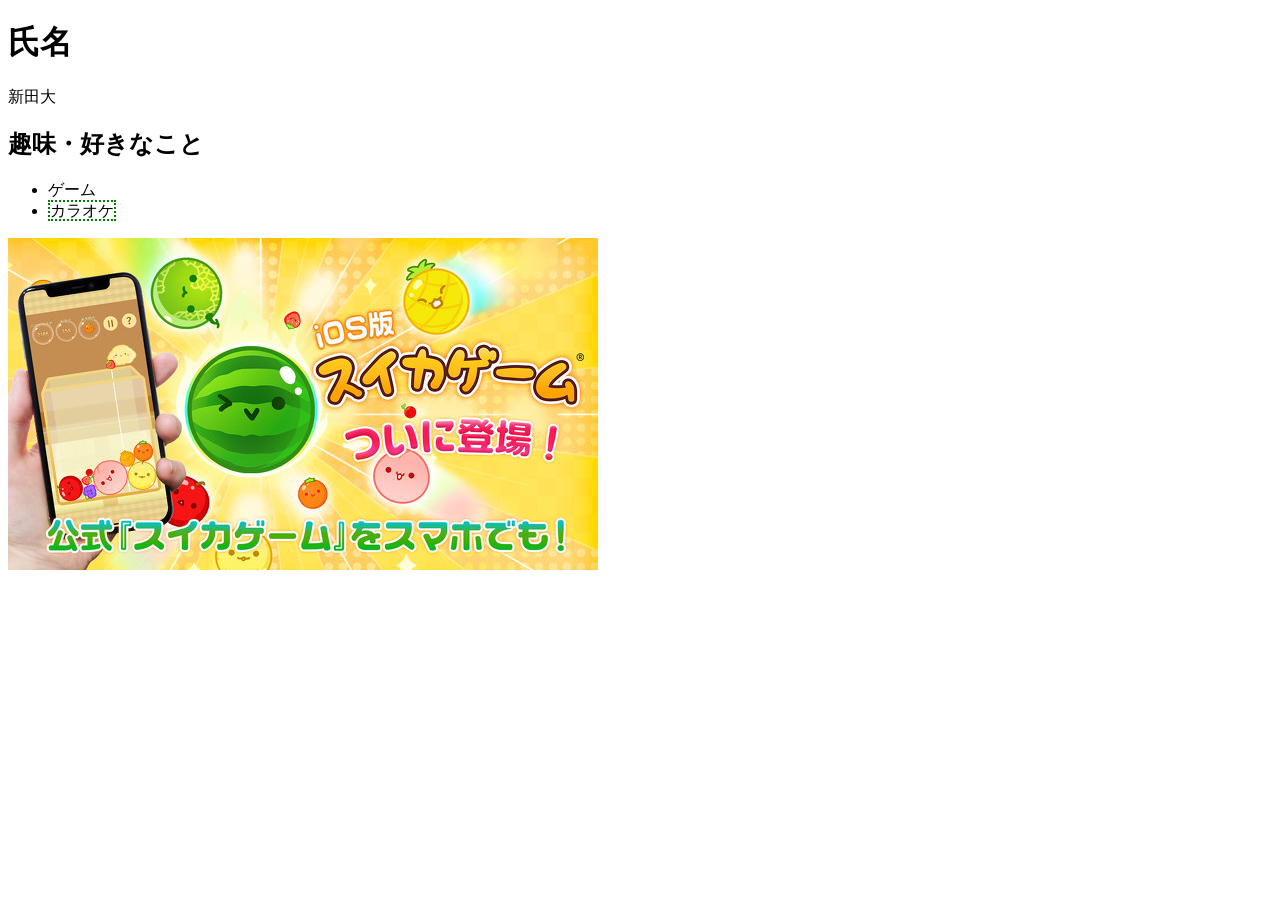
<file: profile/index.html>
<!DOCTYPE html>
<html lang="en">
<head>
    <link rel="stylesheet" href="index.css">
    <meta charset="UTF-8">
    <meta name="viewport" content="width=device-width, initial-scale=1.0">
    <title>自己紹介</title>
</head>
<body>
    <div>
        <h1>氏名</h1>
        <p>新田大</p>
    </div>
    <h2 id="">趣味・好きなこと</h2>
    <ul>
        <li>ゲーム</li>
        <li><span>カラオケ</span></li>
    </ul>
    <img src="imgフォルダ/my_0101alladinx01.jpg" alt="スイカ">
</body>
</html>
</file>
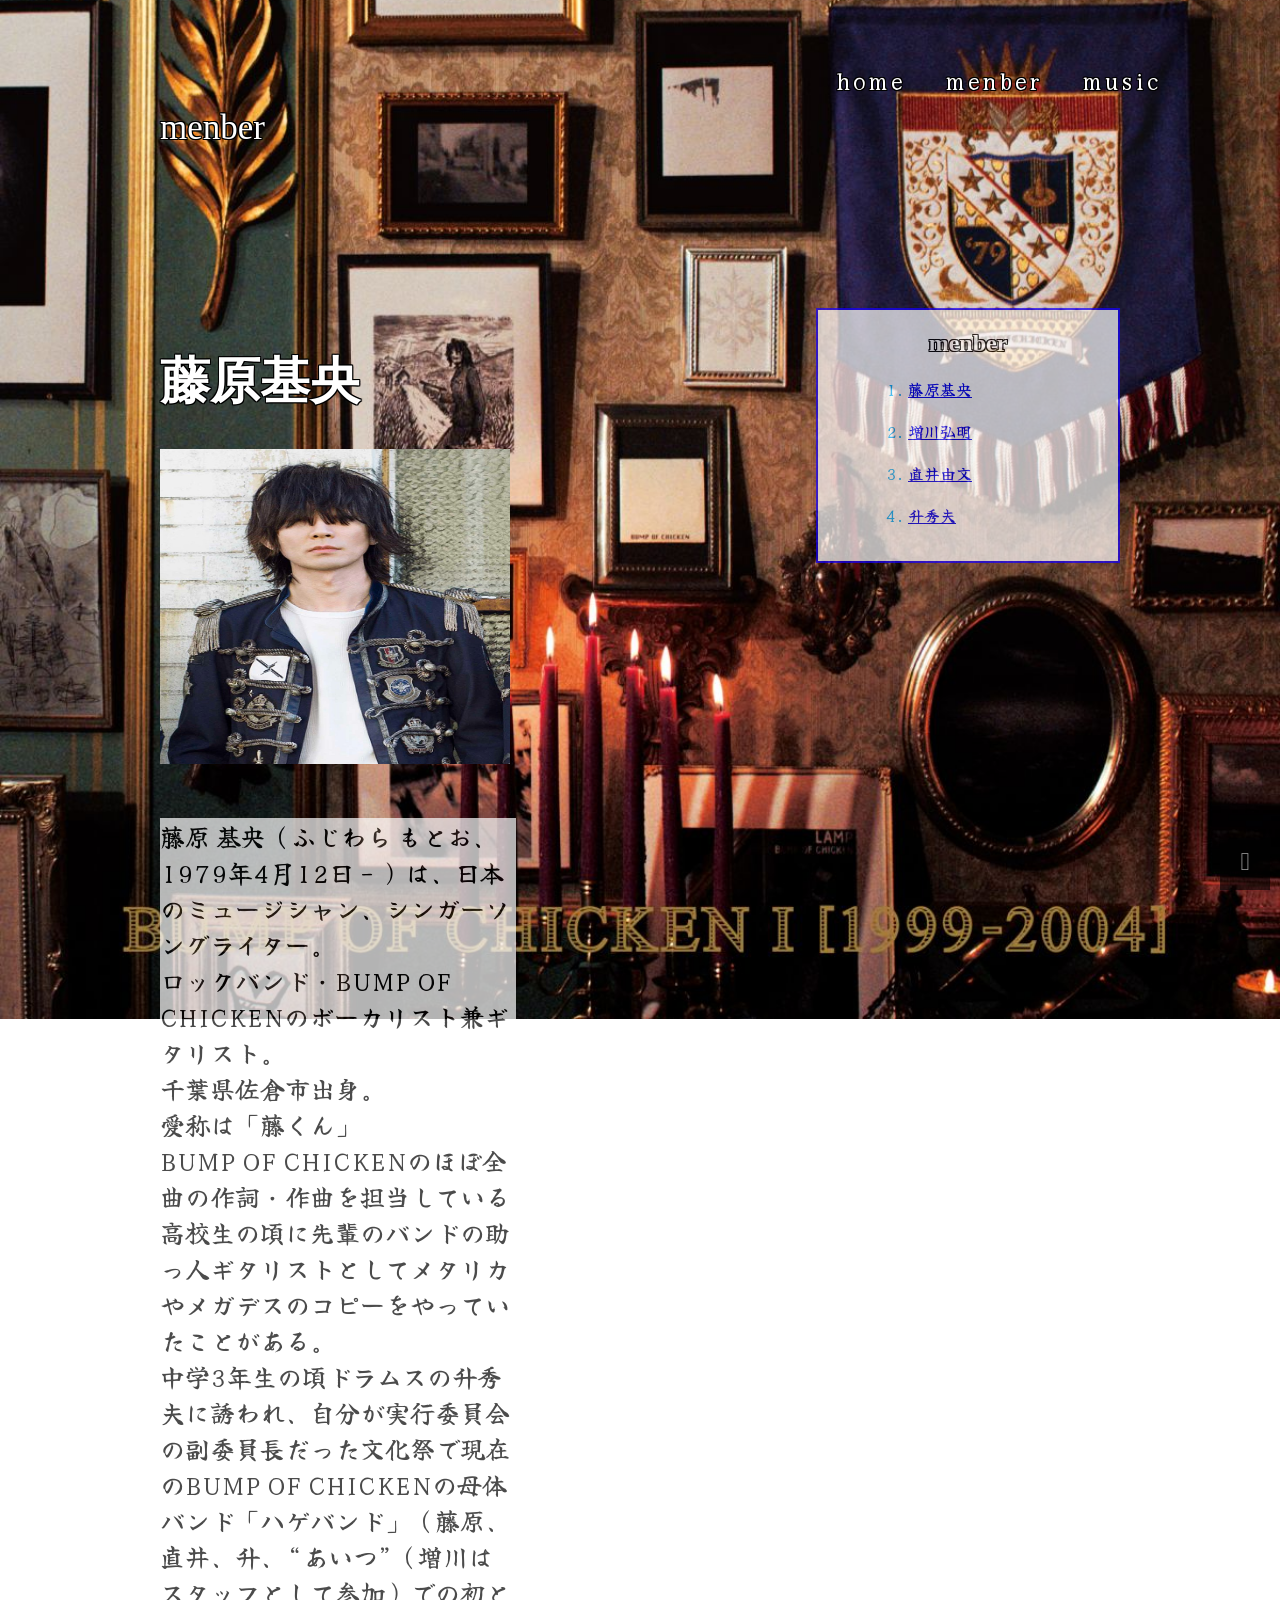
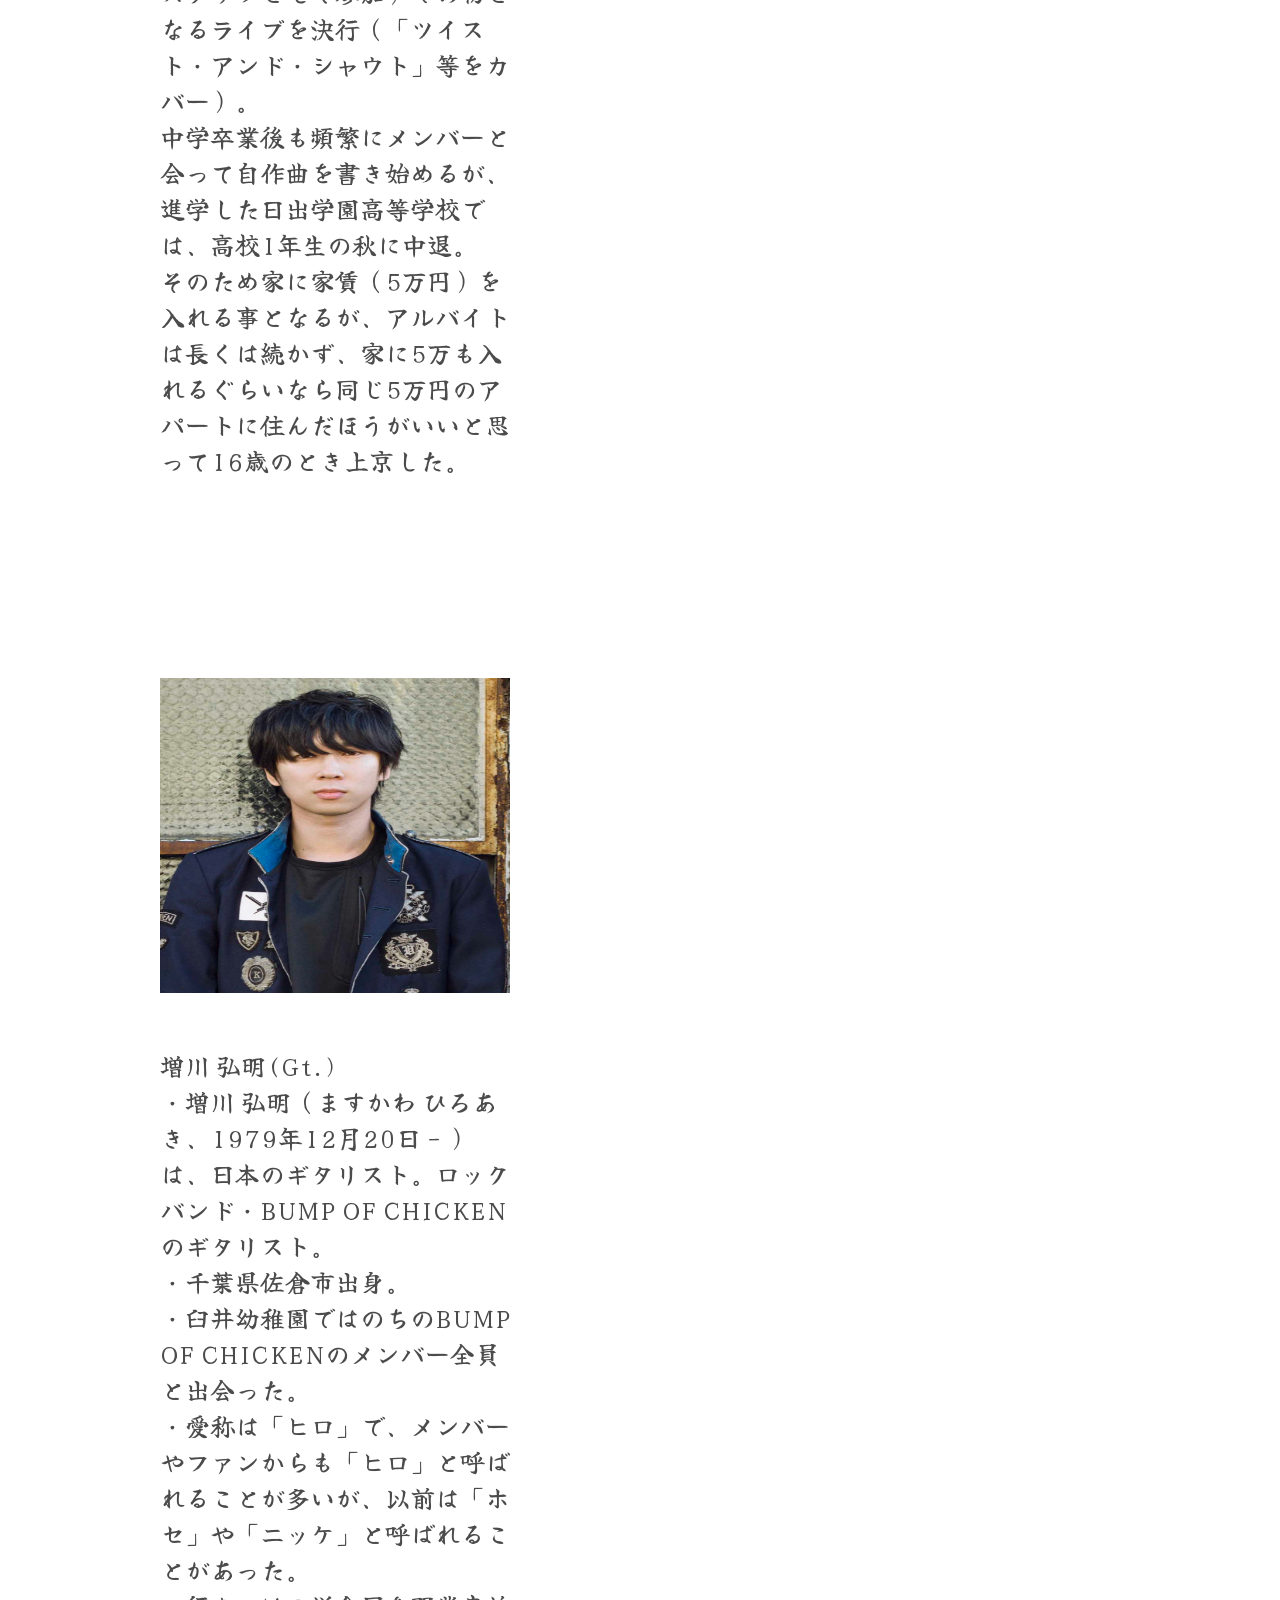
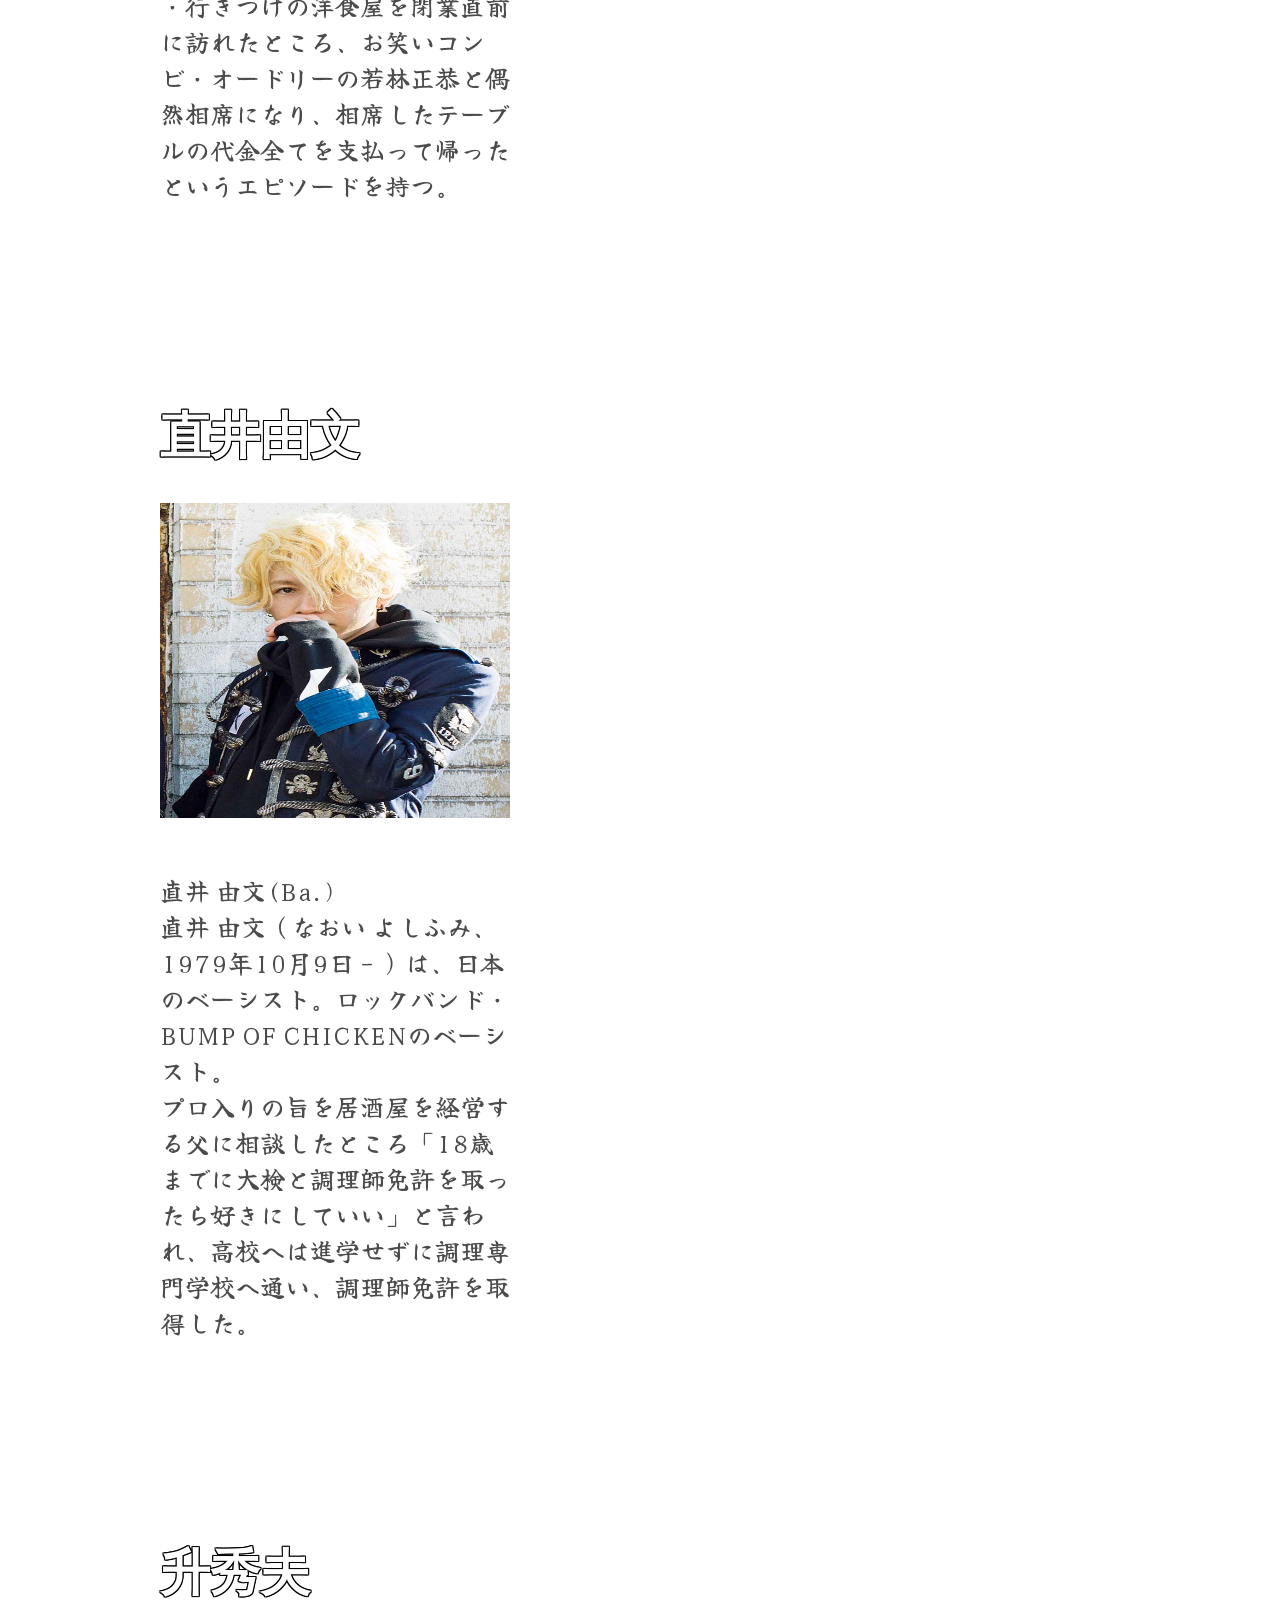
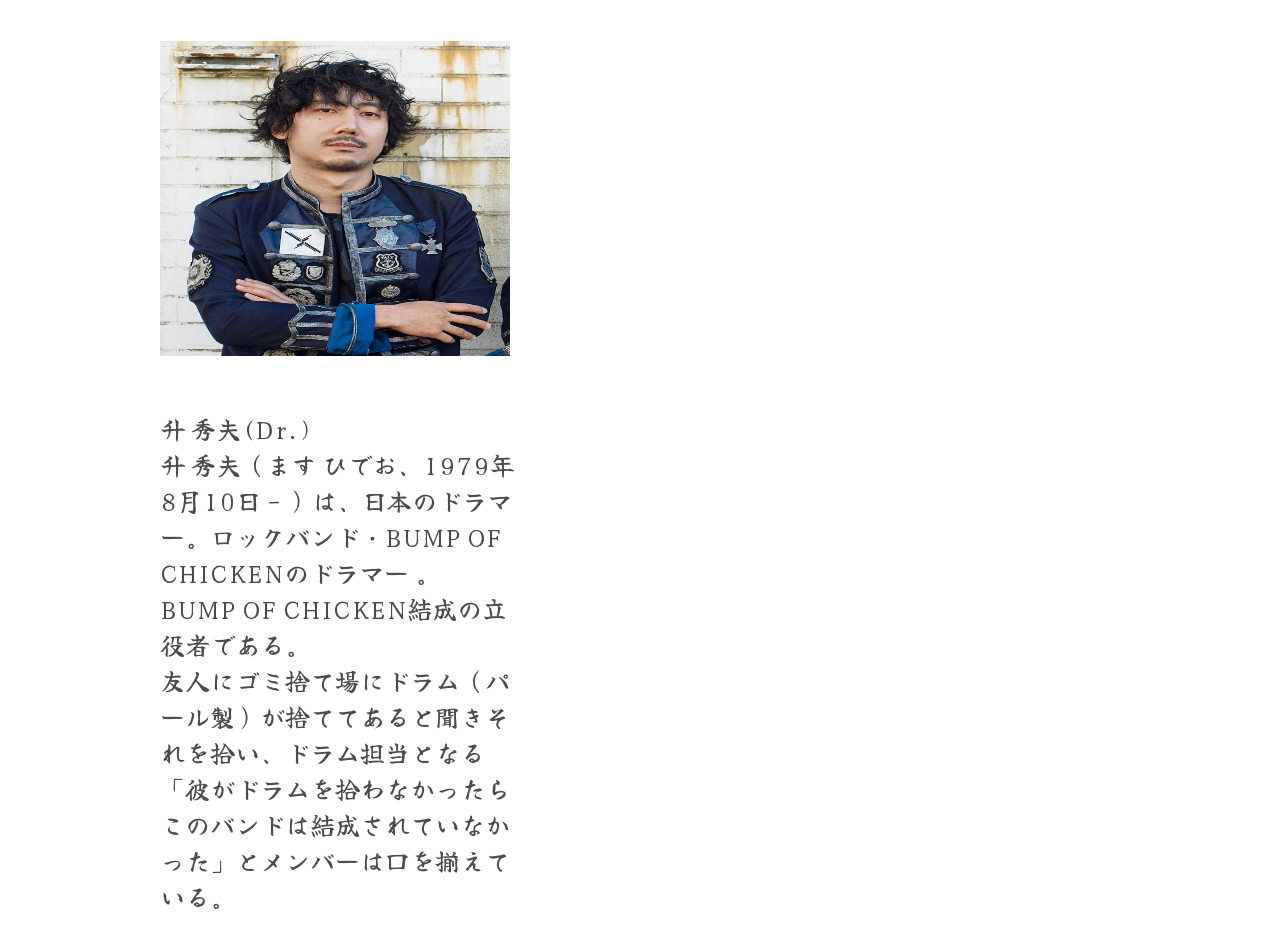
<file: menber.html>
<!DOCTYPE html>
<html lang="ja">
<head>
    <meta charset="utf-8">
    <title>最終課題</title>
    <link rel="stylesheet" href="menber.css">
    <link rel="preconnect" href="https://fonts.googleapis.com">
    <link rel="preconnect" href="https://fonts.gstatic.com" crossorigin>
    <link href="https://fonts.googleapis.com/css2?family=Yuji+Syuku&display=swap" rel="stylesheet">
</head>
<body id="home">
    <header>
      <nav>
        <ul class="main-nav">
            <li><a href="home.html">home</a></li>
            <li><a href="menber.html">menber</a></li>
            <li><a href="music.html">music</a></li>
        
     
        </ul>
      </nav>
    </header>
    <div id="page_top"><a href="#"></a></div>
            <div class="contents">
                <div class="main">
                    <span class="name">menber</span>
                    <h1 id="hujiwaramotoo">藤原基央</h1>
                    <img src="img/Motoo_Fujiwara_spaceshower.jpg" alt="hujiwaramotoo">
                    <p>藤原 基央（ふじわら もとお、1979年4月12日 - ）は、日本のミュージシャン、シンガーソングライター。<br>
                        ロックバンド・BUMP OF CHICKENのボーカリスト兼ギタリスト。<br>
                        千葉県佐倉市出身。<br>
                        愛称は「藤くん」<br>
                        BUMP OF CHICKENのほぼ全曲の作詞・作曲を担当している<br>
                        高校生の頃に先輩のバンドの助っ人ギタリストとしてメタリカやメガデスのコピーをやっていたことがある。<br>
                        中学3年生の頃ドラムスの升秀夫に誘われ、自分が実行委員会の副委員長だった文化祭で現在のBUMP OF CHICKENの母体バンド「ハゲバンド」（藤原、直井、升、“あいつ”（増川はスタッフとして参加）での初となるライブを決行（「ツイスト・アンド・シャウト」等をカバー）。<br>
                        中学卒業後も頻繁にメンバーと会って自作曲を書き始めるが、進学した日出学園高等学校では、高校1年生の秋に中退。<br>
                        そのため家に家賃（5万円）を入れる事となるが、アルバイトは長くは続かず、家に5万も入れるぐらいなら同じ5万円のアパートに住んだほうがいいと思って16歳のとき上京した。</p>

                    <h1 id="masukawahiroaki"></h1></span>
                    <img src="img/Hiroaki_Masukawa_spaceshower.jpg" alt="masukawahiroaki">
                    <p>増川 弘明(Gt.)<br>

                        ・増川 弘明（ますかわ ひろあき、1979年12月20日 - ）は、日本のギタリスト。ロックバンド・BUMP OF CHICKENのギタリスト。<br>
                        
                        ・千葉県佐倉市出身。<br>
                        
                        ・臼井幼稚園ではのちのBUMP OF CHICKENのメンバー全員と出会った。<br>
                        
                        ・愛称は「ヒロ」で、メンバーやファンからも「ヒロ」と呼ばれることが多いが、以前は「ホセ」や「ニッケ」と呼ばれることがあった。<br>
                        
                        ・行きつけの洋食屋を閉業直前に訪れたところ、お笑いコンビ・オードリーの若林正恭と偶然相席になり、相席したテーブルの代金全てを支払って帰ったというエピソードを持つ。</p>
                   
                    <h1 id="naoiyosihumi">直井由文</h1>
                    <img src="img/Yoshifumi_Naoi_spaceshower.jpg" alt="naoiyosihumi">
                    <p>直井 由文(Ba.)<br>

                        直井 由文（なおい よしふみ、1979年10月9日 - ）は、日本のベーシスト。ロックバンド・BUMP OF CHICKENのベーシスト。<br>
                        
                        プロ入りの旨を居酒屋を経営する父に相談したところ「18歳までに大検と調理師免許を取ったら好きにしていい」と言われ、高校へは進学せずに調理専門学校へ通い、調理師免許を取得した。</p>
                        
                        <h1 id="masuhideo">升秀夫</h1>
                    <img src="img/Hideo_Masu_spaceshower.jpg" alt="masuhideo">
                    <p>升 秀夫(Dr.)<br>

                        升 秀夫（ます ひでお、1979年8月10日 - ）は、日本のドラマー。ロックバンド・BUMP OF CHICKENのドラマー 。<br>
                        
                        BUMP OF CHICKEN結成の立役者である。<br>

                        友人にゴミ捨て場にドラム（パール製）が捨ててあると聞きそれを拾い、ドラム担当となる<br>
                        
                        「彼がドラムを拾わなかったらこのバンドは結成されていなかった」とメンバーは口を揃えている。</p>
                    </div>
                        <aside>
                            <section>
                                <h2>menber</h2>
                                <ol>
                                    <li><a href="#kayayu">藤原基央</a></li><br>
                                    <li><a href="#gonzaresu">増川弘明</a></li><br>
                                    <li><a href="#ryouto">直井由文</a></li><br>
                                    <li><a href="#shion">升秀夫</a></li><br>
                                 
                                </ol>
                            </section>
                        </aside>
                    </div>
                </body>
                </html>
</file>
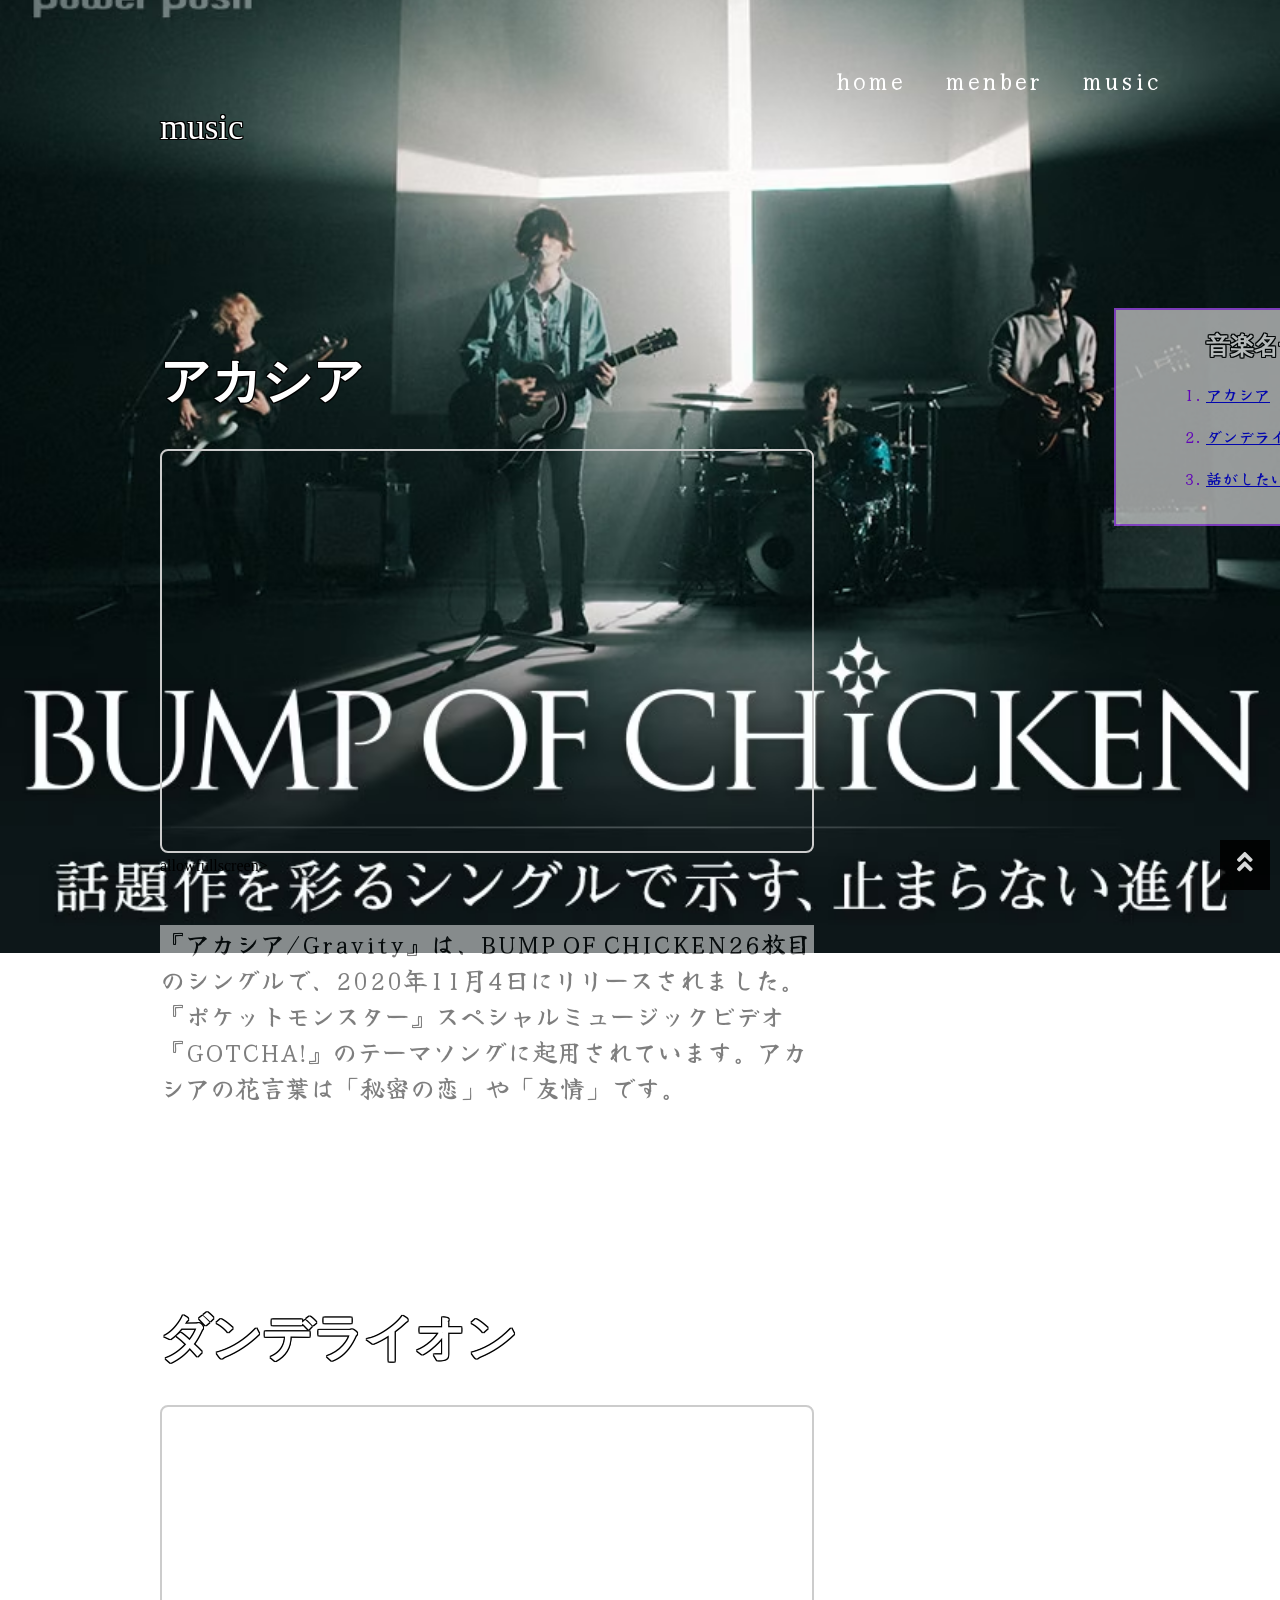
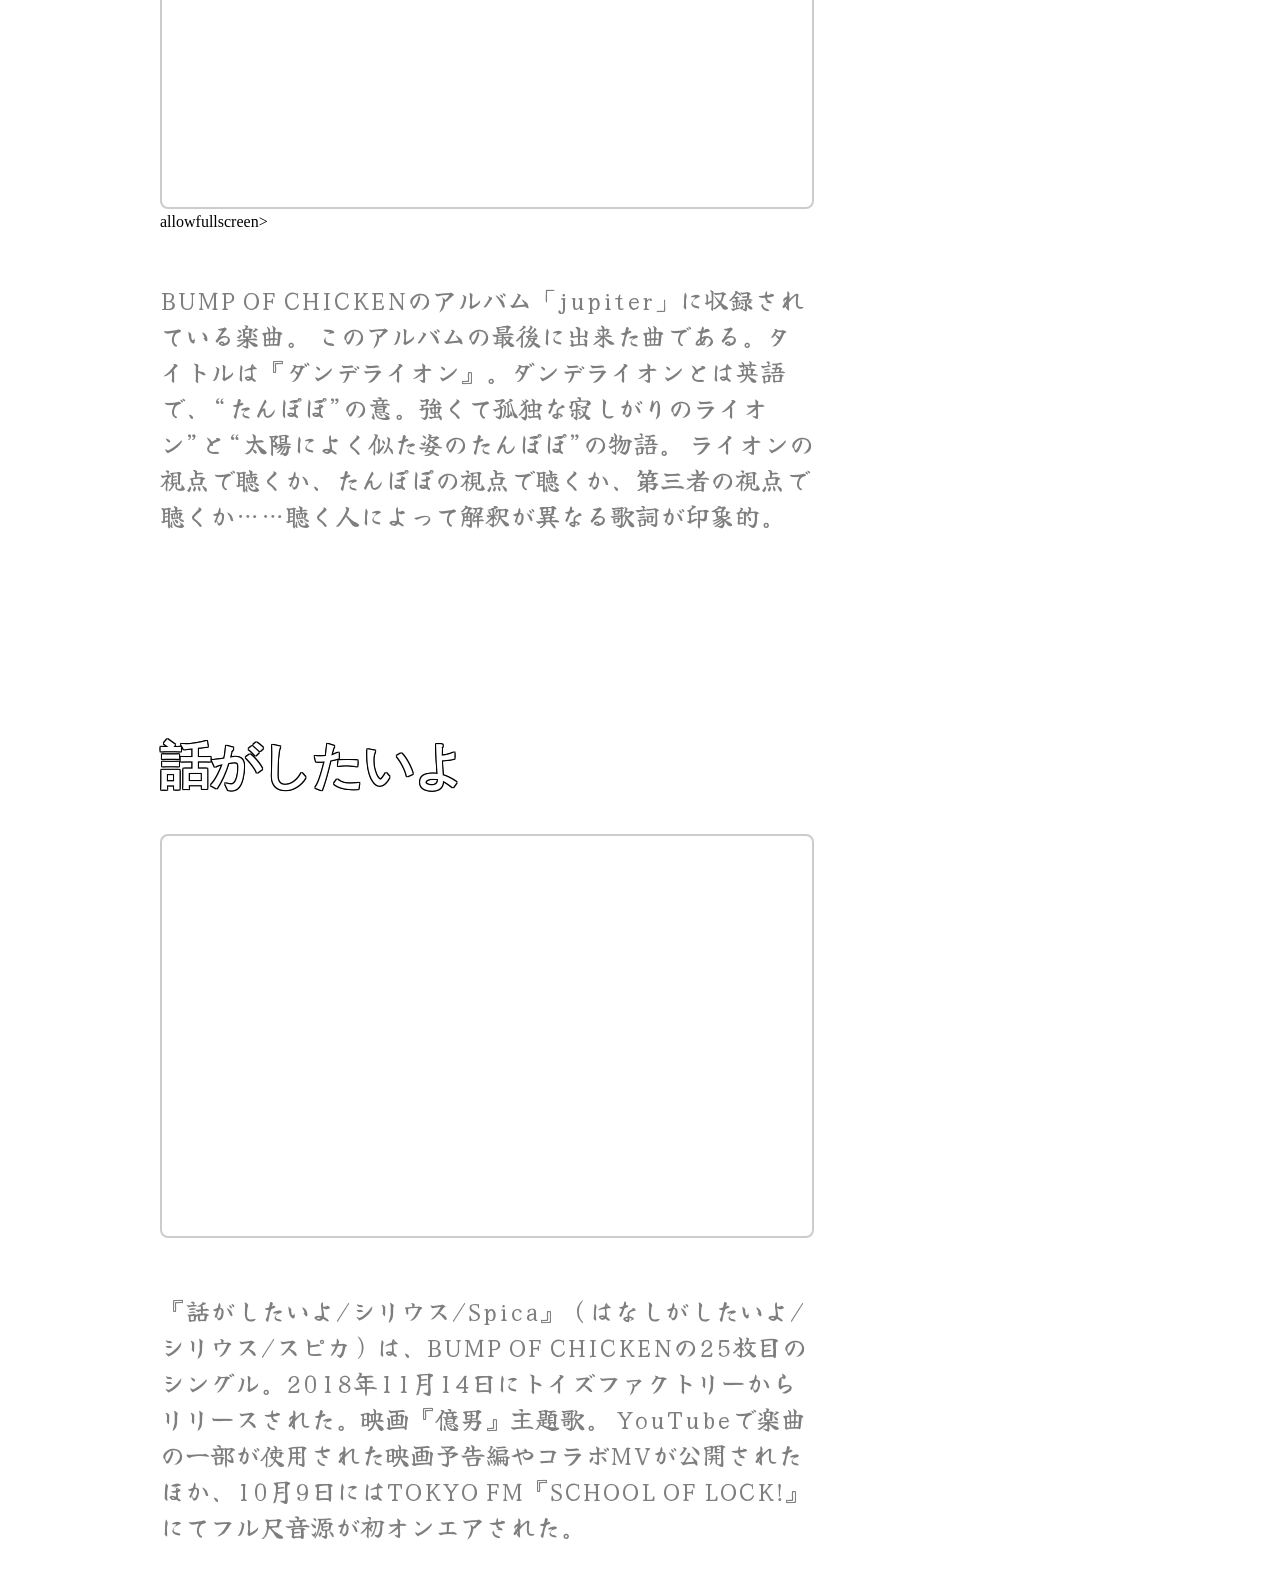
<file: music.html>
<!DOCTYPE html>
<html lang="ja">
<head>
    <meta charset="utf-8">
    <title>最終課題</title>
    <link rel="stylesheet" href="music.css">
    <link rel="stylesheet" href="https://use.fontawesome.com/releases/v5.6.4/css/all.css">
    <link rel="preconnect" href="https://fonts.googleapis.com">
    <link rel="preconnect" href="https://fonts.gstatic.com" crossorigin>
    <link rel="preconnect" href="https://fonts.gstatic.com" crossorigin>
    <div id="page_top"><a href="#"></a></div>
    <link href="https://fonts.googleapis.com/css2?family=Yuji+Syuku&display=swap" rel="stylesheet">
</head>
<body id="home">
    <header>
      <nav>
        <ul class="main-nav">
            <li><a href="home.html">home</a></li>
            <li><a href="menber.html">menber</a></li>
            <li><a href="music.html">music</a></li>
        
     
        </ul>
      </nav>
    </header>
        <div id="page_top"><a href="#"></a></div>
            <div class="contents">
                <div class="main">
                    <span class="name">music</span>

                    <h1 id="gomi">アカシア</h1>
                        <iframe width="650" height="400" src="https://spice.eplus.jp/articles/276308" title="YouTube video player" frameborder="0" allow="accelerometer; autoplay; clipboard-write; encrypted-media; gyroscope; picture-in-picture; web-share" allowfullscreen></iframe>  allowfullscreen></iframe>
                    <p>『アカシア/Gravity』は、BUMP OF CHICKEN26枚目のシングルで、2020年11月4日にリリースされました。『ポケットモンスター』スペシャルミュージックビデオ『GOTCHA!』のテーマソングに起用されています。アカシアの花言葉は「秘密の恋」や「友情」です。</p>
                        <h1 id="himo">ダンデライオン</h1>
                    <iframe width="650" height="400" src="https://www.uta-net.com/movie/15333/" title="YouTube video player" frameborder="0" allow="accelerometer; autoplay; clipboard-write; encrypted-media; gyroscope; picture-in-picture; web-share" allowfullscreen></iframe> allowfullscreen></iframe>
                   <p>BUMP OF CHICKENのアルバム「jupiter」に収録されている楽曲。
                    このアルバムの最後に出来た曲である。タイトルは『ダンデライオン』。ダンデライオンとは英語で、“たんぽぽ”の意。強くて孤独な寂しがりのライオン”と“太陽によく似た姿のたんぽぽ”の物語。
                    ライオンの視点で聴くか、たんぽぽの視点で聴くか、第三者の視点で聴くか……聴く人によって解釈が異なる歌詞が印象的。</p>

                    <h1 id="beranda">話がしたいよ</h1>
                        <iframe width="650" height="400" src="https://www.uta-net.com/movie/257209/" title="YouTube video player" frameborder="0" allow="accelerometer; autoplay; clipboard-write; encrypted-media; gyroscope; picture-in-picture; web-share" allowfullscreen></iframe>
                    <p>『話がしたいよ/シリウス/Spica』（はなしがしたいよ/シリウス/スピカ）は、BUMP OF CHICKENの25枚目のシングル。2018年11月14日にトイズファクトリーからリリースされた。映画『億男』主題歌。
                        YouTubeで楽曲の一部が使用された映画予告編やコラボMVが公開されたほか、10月9日にはTOKYO FM『SCHOOL OF LOCK!』にてフル尺音源が初オンエアされた。</div>
                        <aside>
                            <section>
                                <h2>音楽名一覧</h2>
                                <ol>
                                    <li><a href="#gomi">アカシア</a></li><br>
                                    <li><a href="#himo">ダンデライオン</a></li><br>
                                    <li><a href="#beranda">話がしたいよ</a></li><br>
                                
                                </ol>
                            </section>
                        </aside>
                    </div>
                </body>
                </html>
</file>
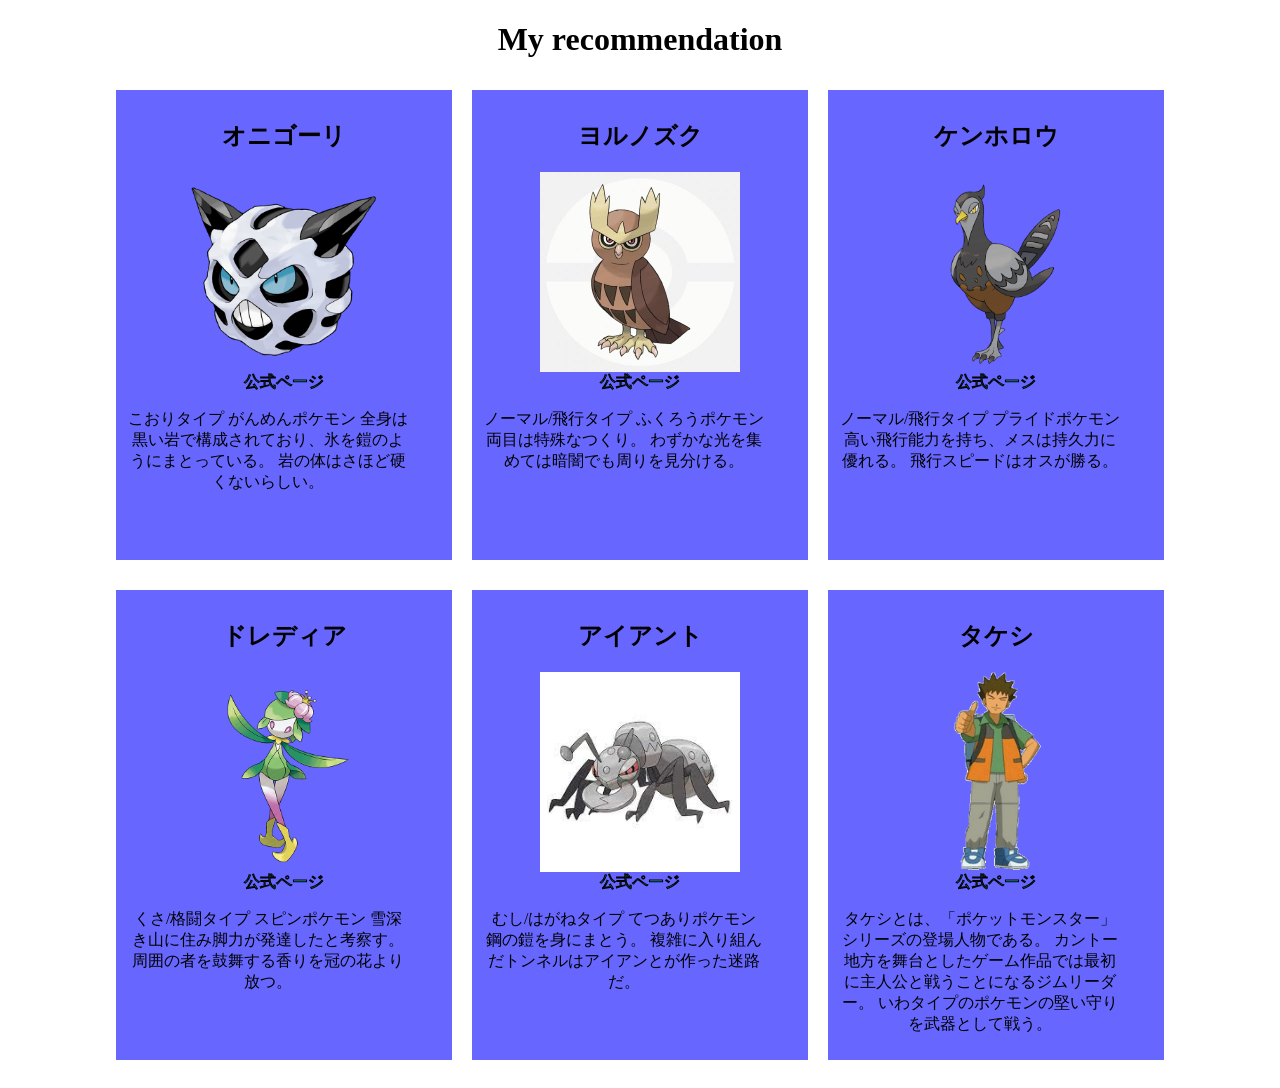
<file: box/box-layout.html>
<!DOCTYPE html>
<html lang="en">
<head>
    <link rel="stylesheet" href="box-layout-style.css">
    <meta charset="UTF-8">
    <meta name="viewport" content="width=device-width, initial-scale=1.0">
    <title>recommendation</title>
</head>
<body>
    <h1>My recommendation</h1>
    <div class="box">
        <div class="item">
            <h2>オニゴーリ</h2>
            <div class="syasinn"><img src="img/2fa518b5f6be58740cea0f01f7144a68.png"></div>
            <a href="#">公式ページ</a>
            <p>
                こおりタイプ
                がんめんポケモン
                全身は黒い岩で構成されており、氷を鎧のようにまとっている。
                岩の体はさほど硬くないらしい。
            </p>
        </div>
        <div class="item">
            <h2>ヨルノズク</h2>
            <div class="syasinn"><img src="img/30286.jpg"></div>
            <a href="#">公式ページ</a>
            <p>
                ノーマル/飛行タイプ
                ふくろうポケモン
                両目は特殊なつくり。
                わずかな光を集めては暗闇でも周りを見分ける。
            </p>
        </div>
        <div class="item">
            <h2>ケンホロウ</h2>
            <div class="syasinn"><img src="img/495ac0c7221dcea9c438e70f4802a95e.png"></div>
            <a href="#">公式ページ</a>
            <p>
                ノーマル/飛行タイプ
                プライドポケモン
                高い飛行能力を持ち、メスは持久力に優れる。
                飛行スピードはオスが勝る。
            </p>
        </div>
        <div class="item">
            <h2>ドレディア</h2>
            <div class="syasinn"><img src="img/6a1cd45249bf4c7884218931d42f6221.png"></div>
            <a href="#">公式ページ</a>
            <p>
                くさ/格闘タイプ
                スピンポケモン
                雪深き山に住み脚力が発達したと考察す。
                周囲の者を鼓舞する香りを冠の花より放つ。
            </p>
        </div>
        <div class="item">
            <h2>アイアント</h2>
            <div class="syasinn"><img src="img/download.jpg"></div>
            <a href="#">公式ページ</a>
            <p>
                むし/はがねタイプ
                てつありポケモン
                鋼の鎧を身にまとう。
                複雑に入り組んだトンネルはアイアンとが作った迷路だ。
            </p>
        </div>
        <div class="item">
            <h2>タケシ</h2>
            <div class="syasinn"><img src="img/m_56c6e8a8fcd8c6f0f4661c6cc750353e.gif"></div>
            <a href="#">公式ページ</a>
            <p>
                タケシとは、「ポケットモンスター」シリーズの登場人物である。
                カントー地方を舞台としたゲーム作品では最初に主人公と戦うことになるジムリーダー。
                いわタイプのポケモンの堅い守りを武器として戦う。
            </p>
        </div>

    </div>
    
</body>
</html>
</file>
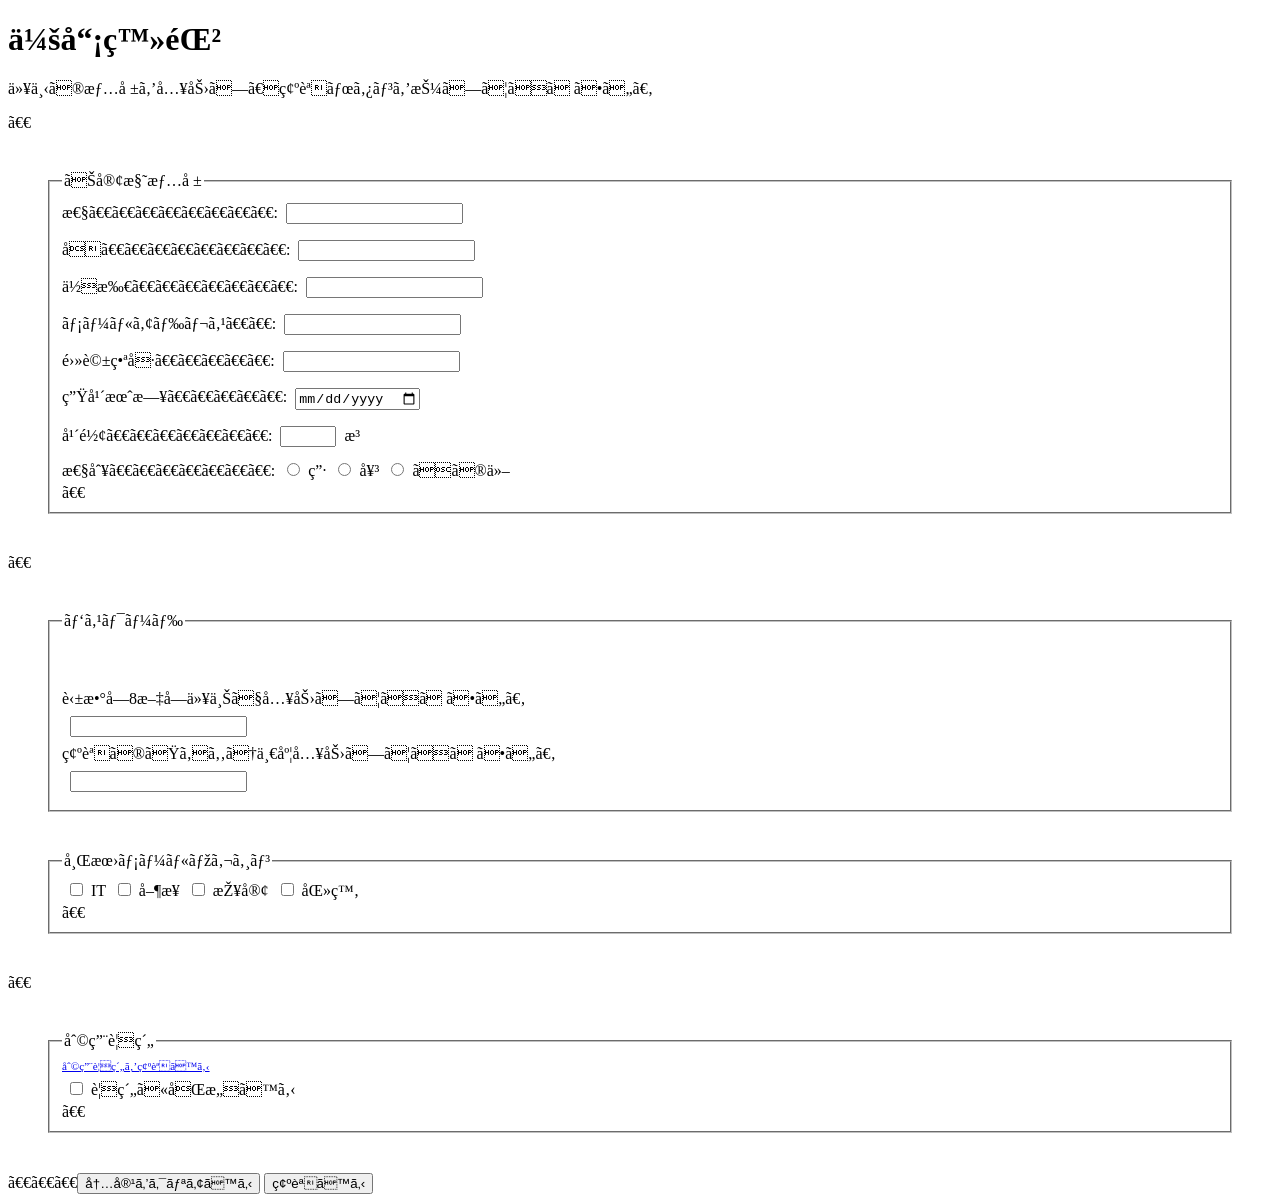
<file: form/form.html>
<!DOCTYPE html>
<html lang="en">
<head>
    <link rel="stylesheet" href="form-style.css"

    <meta charset="UTF-8">
    <meta name="viewport" content="width=device-width, initial-scale=1.0">
    <title>フォーム</title>
</head>
<body>
    <form action="#" method="post" enctype="multipart/form-data">
    <h1>会員登録</h1>
    <p>
        以下の情報を入力し、確認ボタンを押してください。 
    </p>

　<fieldset>
        <legend>お客様情報</legend>
        <div>
性　　　　　　　　:<input type="text" name="last_name"><br>
名　　　　　　　　:<input type="text" name="first_name"><br>
住所　　　　　　　:<input type="text" name="address"><br>
メールアドレス　　:<input type="email" name="email"><br>
電話番号　　　　　:<input type="tel" name="tel"><br>
生年月日　　　　　:<input type="date" name="birthday" value="1990-81-01"><br>
年齢　　　　　　　:<input type="number" name="age" min="0" max="150">歳<br>
性別　　　　　　　:
<label><input type="radio" name="gender" value="0">男</label> 
<label><input type="radio" name="gender" value="1">女</label>
 <label><input type="radio" name="gender" value="2">その他<br></label>    
        </div>

　</fieldset>
　<fieldset id="password">
        <legend>パスワード</legend>
        英数字8文字以上で入力してください。 <br>
        <input type="password" name="password"> <br>
        確認のためもう一度入力してください。 <br>
        <input type="password" name="password_confirm"><br>
    
    </fieldset>
    <fieldset id="merumaga">
                <legend>希望メールマガジン</legend>
                <label><input type="checkbox" name="magazine" value="1">IT</label>
                <label><input type="checkbox" name="magazine" value="2">営業</label>
                <label><input type="checkbox" name="magazine" value="3">接客</label>
                <label><input type="checkbox" name="magazine" value="4">医療</label><br>

　</fieldset>
　<fieldset id="riyoukyaku">
                <legend>利用規約</legend>
                <a href="terms.html">利用規約を確認する</a><br>
                    <label><input type="checkbox" name="terms" value="agree">規約に同意する<br></label>
　</fieldset>
　　　<button type="reset">内容をクリアする</button>
        <button type="submit">確認する</button>

    </form>

</body>
</html>
</file>
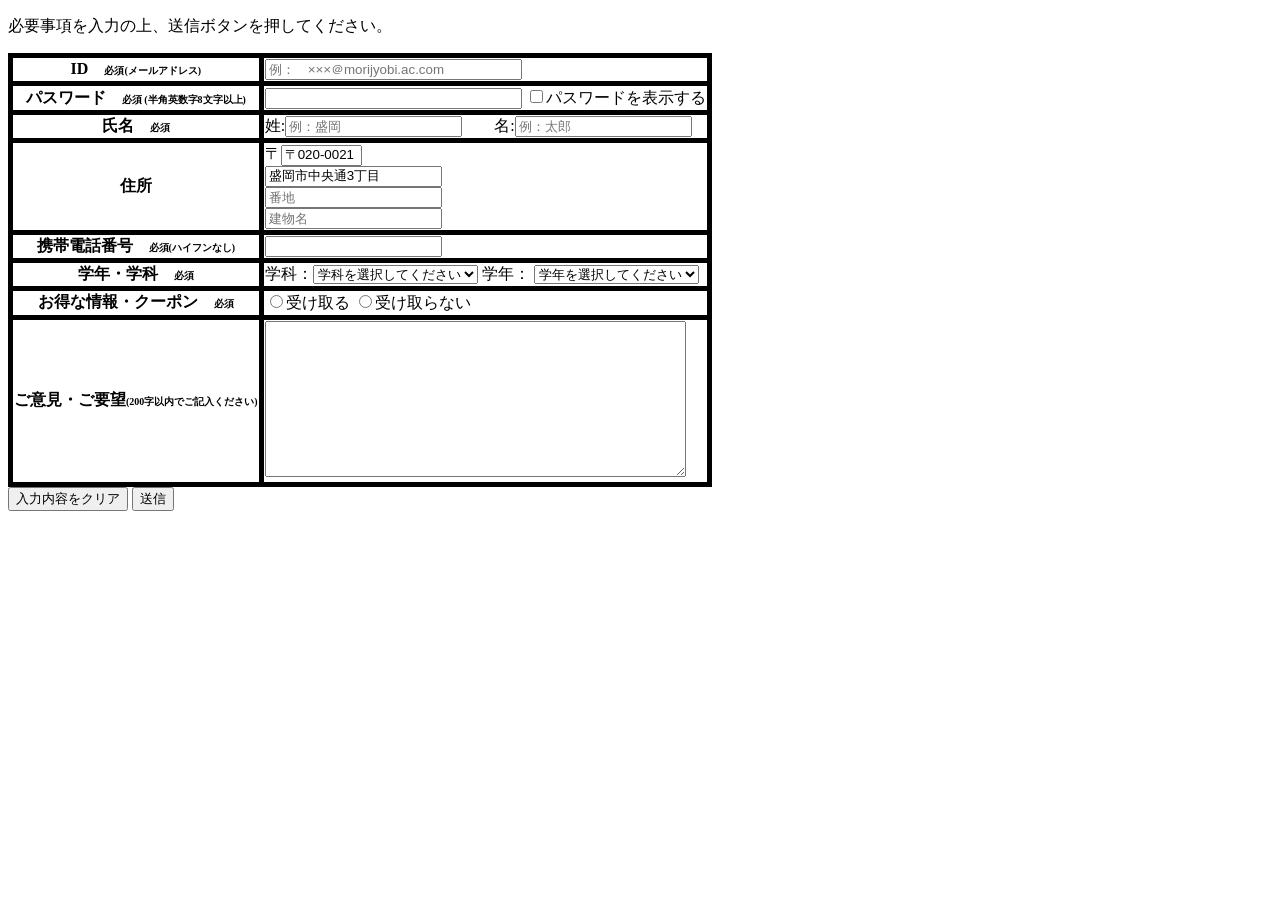
<file: form/register.html>
<!DOCTYPE html>
<html lang="en">
<head>
    <link rel= "stylesheet" href="register-style.css">
    <meta charset="UTF-8">
    <meta name="viewport" content="width=device-width, initial-scale=1.0">
    <title>登録フォーム</title>
</head>
<body>
    <form action="#" method="post" enctype="multipart/form-data">
    <p class="kakuninn">必要事項を入力の上、送信ボタンを押してください。</p>
    <table>
        <thed>
            <tr>
            <th><span class="dekamozi">ID</span>　<span class="hissu">必須</span><span class="kakko">(メールアドレス)</span></th>
            <td><input type="email" name="ID_email"placeholder="例：　×××＠morijyobi.ac.com" required size="30" required><br></td>
            </tr>
        </thed>
        <tbody>
            <tr>
            <th><span class="dekamozi">パスワード</span>　<span class="hissu">必須</span><span class="kakko"> (半角英数字8文字以上)</span></th>
            <td><input type="password" name="user_pw" minlength="8" size="30" required>
                <input type="checkbox" name="miru">パスワードを表示する<br></td>
            </tr>
        </tbody>
        <tbody>
            <tr>
              <th><span class="dekamozi">氏名</span>　<span class="hissu">必須</span></th>
              <td>  姓:<input type="text" name="sei" placeholder="例：盛岡" required>　　名:<input type="text" name="mei" placeholder="例：太郎"required><br></td>
            </tr>
        </tbody>
        <tbody>
            <tr>
                <th><span class="dekamoji">住所</span></th>
                <td>〒<input type="text" name="jyuusyo" size="8" value="〒020-0021"><br>
                <input type="text" name="readonly" value="盛岡市中央通3丁目" readonly><br>
                <input type="text" name="bannti" placeholder="番地" ><br>
                 <input type="text" name="tatemono" placeholder="建物名"></td>
            </tr>
        </tbody>
        <tbody>
            <tr>
                <th><span class="dekamozi">携帯電話番号</span>　<span class="hissu">必須</span><span class="kakko">(ハイフンなし)</span></th>
                <td><input type="tel"required></td>
            </tr>
        </tbody>
        <tbody>
            <tr>
                <th><span class="dekamozi"></span>学年・学科　<span class="hissu">必須</span></th>
                <td>学科：<select name="gakka" required>
                    <option value="">学科を選択してください</option>
                    <option value="システム系学科">システム系学科</option>
                    <option value="ビジネス系学科">ビジネス系学科</option>
                    <option value="デザイン学科">デザイン系学科</option>
                    </select>
                   学年： <select name="gakunenn" required>
                    <option value="">学年を選択してください</option>
                    <option value="1">1</option>
                    <option value="2">2</option>
                    <option value="3">3</option>
                    <option value="4">4</option>
                    </select>
                </td>
            </tr>
        </tbody>
        <tbody>
            <tr>
                <th><span class="dekamozi">お得な情報・クーポン</span>　<span class="hissu">必須</span></th>
                <td>
                    <input type="radio" name="uketoru" value="morau" required>受け取る
                    <input type="radio" name="iranai" value="morawanai">受け取らない
                </td>
            </tr>
            <tr>
                <th><span class="dekamozi">ご意見・ご要望</span><span class="kakko">(200字以内でご記入ください)</span></th>
                <td><textarea name="okimati" cols="50" rows="10" maxlength="200"></textarea></td>
            </tr>
        </tbody>
    </table>
         <!--　フォームの入力をリセットするボタン　-->
         <button type="reset">入力内容をクリア</button>
    <!-- サーバーにデータを送信するためのボタン -->
         <button type="submit">送信</button>
</form>
</body>
</html>
</file>
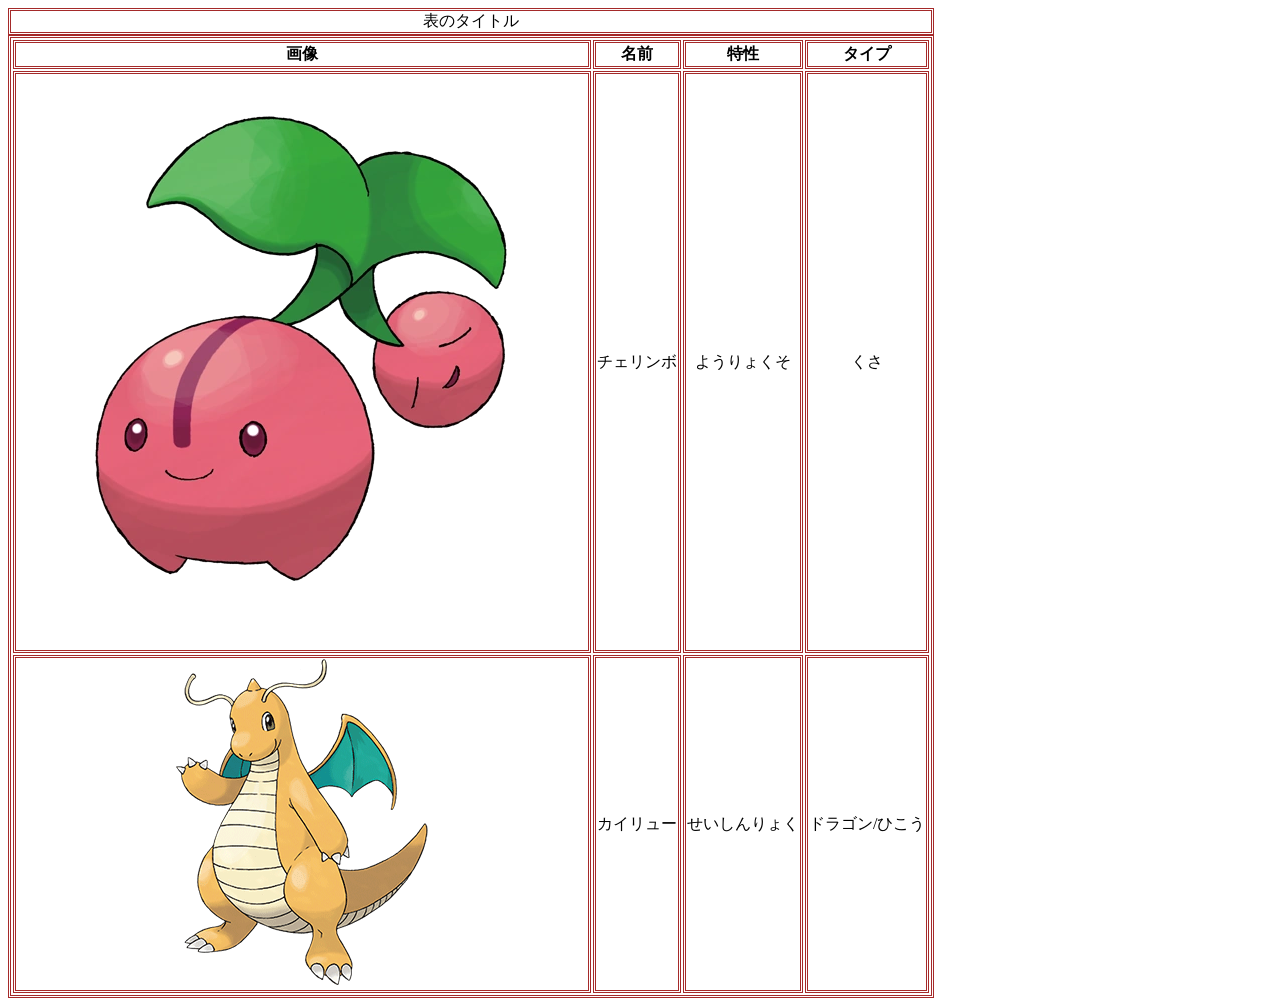
<file: table/table.html>
<!DOCTYPE html>
<html>
<head>
    <link rel="stylesheet" href="table-style.css">
<title></title>
</head>

<body>

    <table>
        <caption>
            表のタイトル
        </caption>
        <thead>
            <tr>
               <th>画像</th>
               <th>名前</th>
               <th>特性</th>
               <th>タイプ</th>
            </tr>
        </thead>
        <tbody>
            <tr>
                <td><img src="img/0420.webp" alt="チェリンボ"></td>
                <td>チェリンボ</td>
                <td>ようりょくそ</td>
                <td>くさ</td>
            </tr>
        </tbody>
        <tbody>
            <tr>
                <td><img src="img/portrait01.png" alt="カイリュー"></td>
                <td>カイリュー</td>
                <td>せいしんりょく</td>
                <td>ドラゴン/ひこう</td>
            </tr>
        </tbody>
        </table>   
</body>
</html>
</file>
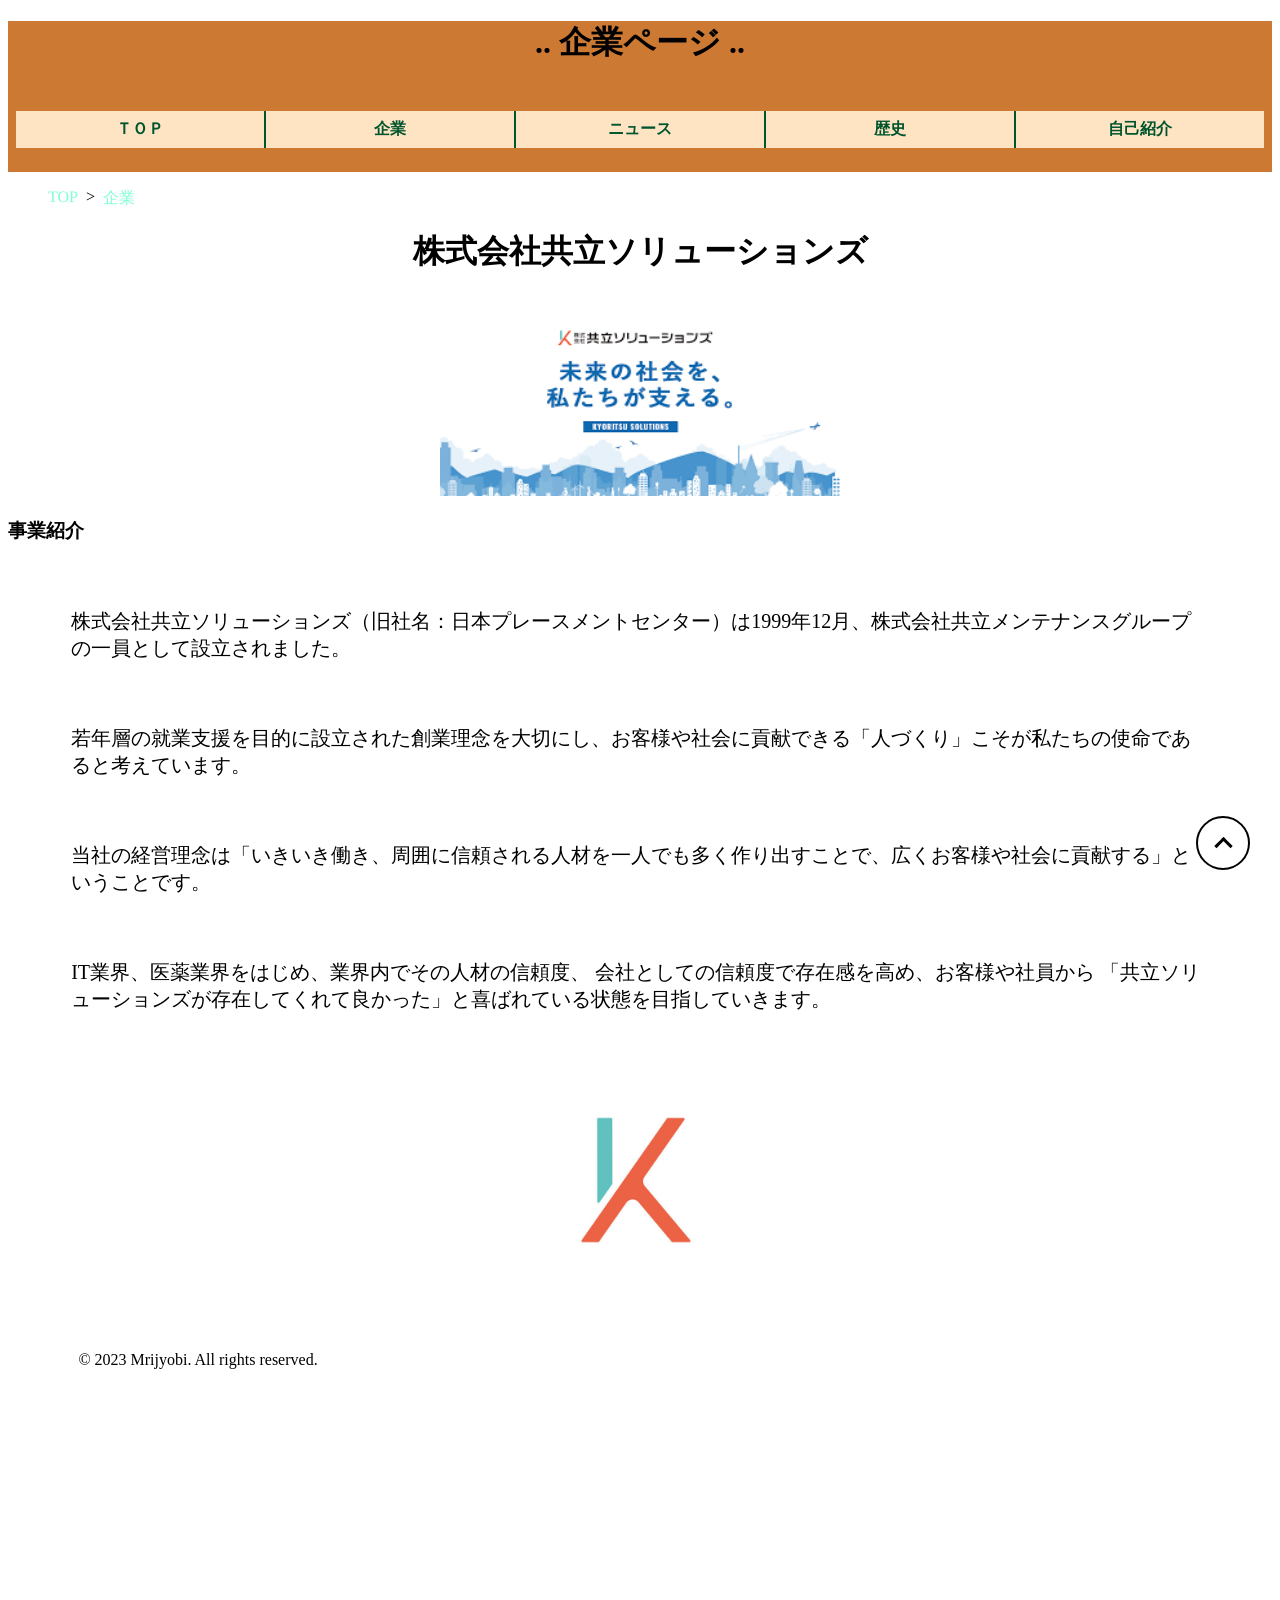
<file: 中間課題/kigyou.html>
<!DOCTYPE html>
<html lang="en">
<head>

    <link rel="stylesheet" href="all-style.css">
    <link rel="stylesheet" href="../中間課題/kigyou.style.css">

    <meta charset="UTF-8">
    <meta name="viewport" content="width=device-width, initial-scale=1.0">
    <title>HTML/CSS 中間課題</title>
</head>
<a class="pagetop" href="#"><div class="pagetop__arrow"></div></a>

<div id="awan">

    <div class="taitle">  <h1>.. 企業ページ ..</h1>
      

<body>
    <header>
        <nav>
            <ul class="aaa">
                <li><a href="../中間課題/home.html">ＴＯＰ</a></li>
                <li><a href="#">企業</a></li>
                <li><a href="nyuusu.html">ニュース</a></li>
                <li><a href="rekisi.html">歴史</a></li>
                <li><a href="self-introduction.html">自己紹介</a></li>
            </ul>
           
        </nav>
    </header>
    </div>
     <ol class="breadcrumbs">
                <li><a href="index.html">TOP</a></li>
                <li><a href="#">企業</a></li>
            </ol>
            <h1>株式会社共立ソリューションズ</h1>
            <div class="img">
                <img src="img/download.png" alt="kaisya" width="400" height="200">
            </div>
            <h3>事業紹介</h3>
            <h2></h2>
            <div class="zigyou">
            <p>株式会社共立ソリューションズ（旧社名：日本プレースメントセンター）は1999年12月、株式会社共立メンテナンスグループの一員として設立されました。</p>
            
            <p>若年層の就業支援を目的に設立された創業理念を大切にし、お客様や社会に貢献できる「人づくり」こそが私たちの使命であると考えています。</p>
            
            <p>当社の経営理念は「いきいき働き、周囲に信頼される人材を一人でも多く作り出すことで、広くお客様や社会に貢献する」ということです。</p>
            
            <p>IT業界、医薬業界をはじめ、業界内でその人材の信頼度、
                会社としての信頼度で存在感を高め、お客様や社員から
                「共立ソリューションズが存在してくれて良かった」と喜ばれている状態を目指していきます。
                </p>
            </div>
            <div class="img">
            <img src="../中間課題/img/original.jpg" alt="" width="200" height="200">
            </div>
                   
                <footer>
                   <p>&copy; 2023 Mrijyobi. All rights reserved.</p>
                </footer>
            </div>
            </body>
            </html>
</file>
<file: profile/index.css>
@charset "utf-8";
.text-brown{
    color: brown;
    background-color: beige;
}
#id-yellow{
     background-color:yellow;
}
span{
    border: 2px dotted green;
}
</file>
<file: menber.css>
@charset "utf-8";
body{
  background-image: url(img/4988061864556.jpg);
  background-size: contain;
  background-repeat: no-repeat;
  background-position: center;
  background-attachment: fixed;
  background-size: cover;
}
 h2,h3{
      text-align: center;
      color: white;
      text-shadow:1px 1px 0 black, -1px -1px 0 black,
      -1px 1px 0 black, 1px -1px 0 black,
      0px 1px 0 black,  0-1px 0 black,
      -1px 0 0 black, 1px 0 0 black;
  }
  header {
    width: 960px;
    height: 100px;
    margin: 0 auto;
  }
  .nav {
    list-style: none;
    overflow: hidden;
  }
  h1{
    color: white;
      text-shadow:1px 1px 0 black, -1px -1px 0 black,
      -1px 1px 0 black, 1px -1px 0 black,
      0px 1px 0 black,  0-1px 0 black,
      -1px 0 0 black, 1px 0 0 black;
      font-size: 50px;
      margin-top: 200px;
  }
  .name{
    color: white;
      text-shadow:1px 1px 0 black, -1px -1px 0 black,
      -1px 1px 0 black, 1px -1px 0 black,
      0px 1px 0 black,  0-1px 0 black,
      -1px 0 0 black, 1px 0 0 black;
      font-size: 35px;
  }
  .embed-container iframe {
    border: 2px solid #ccc;
    border-radius: 8px;
  }
section{
    width: 300px;
    margin-top: 200px;
  }
  aside{
    width: 500px;
    margin-left: 300px
  }
  .contents{
    display: flex;
    width: 960px;
    margin: auto;
  }
  .contents section{
    margin-bottom: 30px;
    background-color: rgb(255, 255, 255);
    opacity: 0.7;
    border: 2px solid #1500FF;
    color: #00aefff4
  }
  .h1{
    color: white;
    text-shadow:1px 1px 0 black, -1px -1px 0 black,
    -1px 1px 0 black, 1px -1px 0 black,
    0px 1px 0 black,  0-1px 0 black,
    -1px 0 0 black, 1px 0 0 black;
  }
  p{
    background-color: rgb(255, 255, 255);
    opacity: 0.7;
    font-size: 25px;
    margin-top: 50px;
    font-family: 'Yuji Syuku', serif;
  }
ul {
  list-style: none;
  margin: 0;
  padding: 0;
  position: absolute;
  top: 1px;
  right: 100px;
  margin-left: 50px;
  font-size: 100px;
  text-shadow:1px 1px 0 black, -1px -1px 0 black,
  -1px 1px 0 black, 1px -1px 0 black,
  0px 1px 0 black,  0-1px 0 black,
  -1px 0 0 black, 1px 0 0 black;
}
.main-nav {
  display: flex;
  margin-top: 60px;
}
.main-nav li {
  margin: 0 20px;
  font-size: 20px;
  list-style: none;
  font-family: 'Yuji Syuku', serif;
}
.main-nav a {
  text-decoration: none;
  color: #FFFFFF;
  font-size: 25px;
  transition: color 0.3s ease;
}
.main-nav a:hover {
  color: #0D00FF;
}
iframe{
  border: 2px solid #ccc;
  border-radius: 8px;
}
li{
  font-family: 'Yuji Syuku', serif;
  margin-left: 50px;
}
#page_top {
  width: 50px;
  height: 50px;
  position: fixed;
  right: 10px;
  bottom: 10px;
  background: #030303;
  opacity: 0.6;
}
#page_top:hover {
  background:#0d00ff;
}
#page_top a {
  position: relative;
  display: block;
  width: 50px;
  height: 50px;
  text-decoration: none;
  border-radius: 50%;
}
#page_top a::before {
  font-family: 'Font Awesome 5 Free';
  font-weight: 900;
  content: '\f102';
  font-size: 25px;
  color: #fff;
  position: absolute;
  width: 25px;
  height: 25px;
  top: 0;
  bottom: 10px;
  right: 0;
  left: 0;
  margin: auto;
  text-align: center;
  transition: color 0.3s ease;
  border-radius: 50%;
}


img{
  height: 315px;
  width: 350px;
}
</file>
<file: music.css>
@charset "utf-8";
body{
  background-image: url(img/img.jpg);
  background-size: contain;
  background-repeat: no-repeat;
  background-position: center;
  background-attachment: fixed;
  background-size: cover;
}
 h2,h3{
      text-align: center;
      color: white;
      text-shadow:1px 1px 0 black, -1px -1px 0 black,
      -1px 1px 0 black, 1px -1px 0 black,
      0px 1px 0 black,  0-1px 0 black,
      -1px 0 0 black, 1px 0 0 black;
  }
  header {
    width: 960px;
    height: 100px;
    margin: 0 auto;
  }
  .nav {
    list-style: none;
    overflow: hidden;
  }
  h1{
    color: white;
      text-shadow:1px 1px 0 black, -1px -1px 0 black,
      -1px 1px 0 black, 1px -1px 0 black,
      0px 1px 0 black,  0-1px 0 black,
      -1px 0 0 black, 1px 0 0 black;
      font-size: 50px;
      margin-top: 200px;
  }
  .name{
    color: white;
      text-shadow:1px 1px 0 black, -1px -1px 0 black,
      -1px 1px 0 black, 1px -1px 0 black,
      0px 1px 0 black,  0-1px 0 black,
      -1px 0 0 black, 1px 0 0 black;
      font-size: 35px;
  }
  .embed-container iframe {
    border: 2px solid #ccc;
    border-radius: 8px;
  }
  section{
    width: 300px;
    margin-top: 200px;
  }
  aside{
    width: 500px;
    margin-left: 300px
  }
  .contents{
    display: flex;
    width: 960px;
    margin: auto;
  }
  .contents section{
    margin-bottom: 30px;
    background-color: lightgrey;
    opacity: 0.7;
    border: 2px solid #AC4DFF;
    color: #8800FF
  }
  .h1{
    color: white;
    text-shadow:1px 1px 0 black, -1px -1px 0 black,
    -1px 1px 0 black, 1px -1px 0 black,
    0px 1px 0 black,  0-1px 0 black,
    -1px 0 0 black, 1px 0 0 black;
  }
  p{
    background-color: rgb(255, 255, 255);
    opacity: 0.5;
    font-size: 25px;
    margin-top: 50px;
    font-family: 'Yuji Syuku', serif;
  }
  .main-nav {
    display: flex;
    margin-top: 60px;
  }
  .main-nav li {
    margin: 0 20px;
    font-size: 20px;
    list-style: none;
    font-family: 'Yuji Syuku', serif;
  }
  .main-nav a {
    text-decoration: none;
    color: #FFFFFF;
    font-size: 25px;
    transition: color 0.3s ease;
  }
  .main-nav a:hover {
    color: #1E0082;
  }
ul {
  list-style: none;
  margin: 0;
  padding: 0;
  position: absolute;
  top: 1px;
  right: 100px;
  margin-left: 50px;
  font-size: 100px;
}
iframe{
  border: 2px solid #ccc;
  border-radius: 8px;
}
li{
  font-family: 'Yuji Syuku', serif;
  margin-left: 50px;
}
#page_top {
  width: 50px;
  height: 50px;
  position: fixed;
  right: 10px;
  bottom: 10px;
  background: #000000;
  opacity: 0.6;
}
#page_top:hover {
  background: #1E0082;
}
#page_top a {
  position: relative;
  display: block;
  width: 50px;
  height: 50px;
  text-decoration: none;
  border-radius: 50%;
}
#page_top a::before {
  font-family: 'Font Awesome 5 Free';
  font-weight: 900;
  content: '\f102';
  font-size: 25px;
  color: #fff;
  position: absolute;
  width: 25px;
  height: 25px;
  top: 0;
  bottom: 10px;
  right: 0;
  left: 0;
  margin: auto;
  text-align: center;
  transition: color 0.3s ease;
  border-radius: 50%;
}
</file>
<file: box/box-layout-style.css>
.item{
    width: 25%;
   height: 45%;
    margin: 10px;
    padding: 10px;
    background-color: rgba(0, 0, 255, 0.598);
        text-align: center;
}
.box{
    display: flex;
    background-size:cover ;
    justify-content: center;
    height: 1000px;
    flex-wrap: wrap;
    color: #000;
    /* -webkit-text-stroke: 1px #FFF; */
    /* text-shadow: 1px #FFF; */
    /* color: rgb(185, 0, 0); */
}
h2{
    text-align: center;
}
div.syasinn img{
width: 100%;
height: 100%;
object-fit: contain;
}
div.syasinn{
    width: 200px;
    height: 200px;
    margin: 0 auto;
}
h1{
    text-align: center;
background-size: contain;
}
a{
background-size:cover ;
background-position: center;
width: 30%;
border-radius: 10px;
margin:  auto;
padding: 1px;
    -webkit-text-stroke: 1px #000000;
    color: #20B9BE;
    text-decoration: none;
}
p{
    width: 90%;
}
.syasinn {
    width:300px;
    overflow: hidden;
}
.syasinn img {
 transition:0.5s all;
}
</file>
<file: form/form-style.css>
@charset "utf-8";
input[type]{
    margin: 0.5rem;
}
fieldset {
    margin: 40px;
    }
a{
    font-size: 0.7rem;
}
body{
    font-size: 100%;
}
#password{
    padding-top: 60px;
}
li{
    margin: 0.5;
}
div{
    margin: 0.5;
}
</file>
<file: form/register-style.css>
@charset "utf-8";
span.hissu{
   border-radius: 10px;
   background-color: #ff0000
   (42, 193, 42);
   color: black;
   font-size: 10px;
   }
span.kakko{
    font-size: 10px;
}
body {
    width: 100%;
  }
  caption,table,th,td{
    border: solid 5px black;
    border-collapse: collapse;
  }
</file>
<file: table/table-style.css>
@charset "utf-8";
caption,table,th,td{
    border: double 3px brown;
}
td{
    text-align: center;
    vertical-align:  middle;
}
</file>
<file: 中間課題/all-style.css>
@charset "utf-8";

header,footer{
    padding: 0.5rem;
    }
    header{
        
        text-align: center;
    }
    header nav ul{
        display: flex;
        list-style:none ;
        padding: 0px;
    }
    header ul li{
        width: 20%;
        text-align: center;
    }
    header ul li a {
        display: block;
        padding: 0.5rem;
        color: #00552e;
        text-decoration: none;
        font-weight: bold;
    }
    body{
        min-width: 700px;
    }
    header ul li + li{
        border-left: 2px solid #00552e;
        text-align: center;
    }
    .breadcrumbs{
        text-decoration: none;
        list-style:none;
    display: flex;
    
    
    }
    .breadcrumbs li::after{
        content: ">";
        padding: 0 0.5rem;
    }
    .breadcrumbs li:last-child::after{
        content: "";
    }
    .breadcrumbs li a:link{
    color: aquamarine;
    }
    .breadcrumbs li:hover{
        text-decoration: none;
    }
    .breadcrumbs li a:visited{
        color: blue;
    }

    li a {
        display: inline-block;
        transition: all .3s ease 0s;
        text-decoration: none;
    }
    li a:hover {
        cursor: pointer;
        transform: scale(1.2);
    }
    a{
        transform: rotate(0.03deg);
        text-decoration: none;
      }
      
      .bg {
        animation:slide 3s ease-in-out infinite alternate;
        background-image: linear-gradient(-60deg, #6c3 50%, #09f 50%);
        bottom:0;
        left:-50%;
        opacity:.5;
        position:fixed;
        right:-50%;
        top:0;
        z-index:-1;
      }
      
      .bg2 {
        animation-direction:alternate-reverse;
        animation-duration:4s;
      }
      
      .bg3 {
        animation-duration:5s;
      }
      .content {
        background-color:rgba(255,255,255,.8);
        border-radius:.25em;
        box-shadow:0 0 .25em rgba(0,0,0,.25);
        box-sizing:border-box;
        left:50%;
        padding:10vmin;
        position:fixed;
        text-align:center;
        top:50%;
        transform:translate(-50%, -50%);
      }
h1{
    
    text-align: center;
}
      
.taitle{
    background-color: rgb(204, 122, 51);
}
.aaa{
    background-color: bisque;
}


html {
    scroll-behavior: smooth;
  }
  .pagetop {
    height: 50px;
    width: 50px;
    position: fixed;
    right: 30px;
    bottom: 30px;
    background: #fff;
    border: solid 2px #000;
    border-radius: 50%;
    display: flex;
    justify-content: center;
    align-items: center;
    z-index: 2;
  }
  
  .pagetop__arrow {
    height: 10px;
    width: 10px;
    border-top: 3px solid #000;
    border-right: 3px solid #000;
    transform: translateY(20%) rotate(-45deg);
  }
  body{
    margin-bottom: 20%;
  }
</file>
<file: 中間課題/kigyou.style.css>
h1{
    text-align: center;
  }
  .img{
    text-align: center;
  }
  .zigyou{
    font-size: 20px;
  }
  /*共通部分は省略*/
  
  /*その他と主な共通部分は省略*/
  
    input {
    color: #fff;
    border-top: 4px solid #48ecc4;
    border-right: 4px solid #0a5f4a;
    border-bottom: 4px solid #0f745b;
    border-left: 4px solid #8cf9de;
    border-radius: 0;
    background: #11a37f;
  
  }
  
  input:hover {
    color: #fff;
    border-top: 4px solid #0f745b;
    border-right: 4px solid #8cf9de;
    border-bottom: 4px solid #48ecc4;
    border-left: 4px solid #0a5f4a;
  }
  input{
    text-align: center;  
    width: 50%;
    /*コレ*/text-align: center;
    padding: 10px;
     /*コレ*/display: flex;
      /*コレ*/justify-content: center;
      margin: auto;
    }
    p{
      margin: 5%;
    }
</file>
